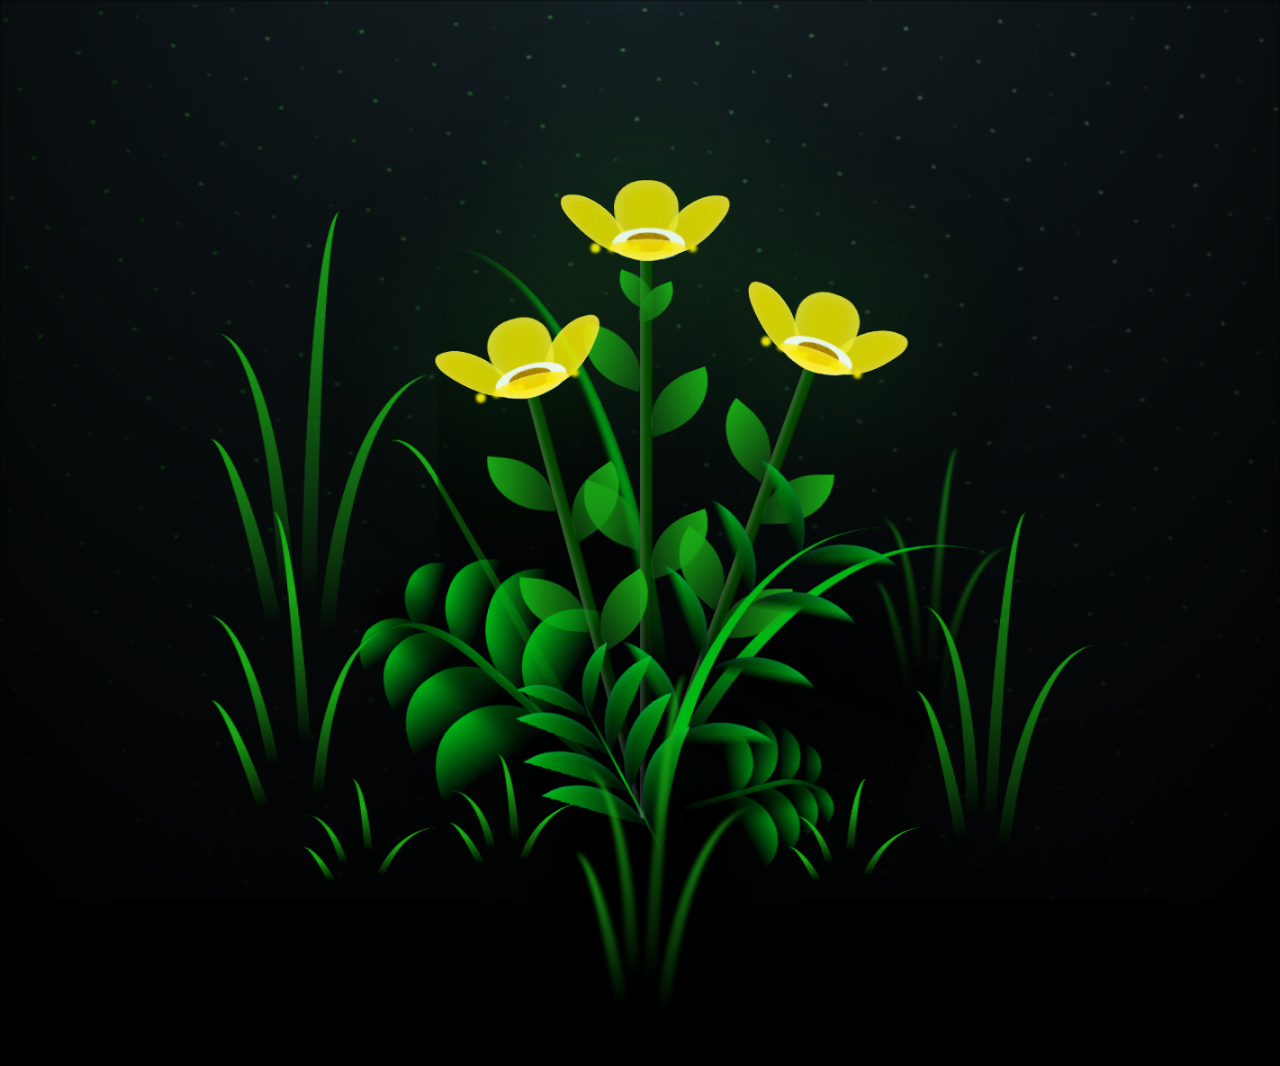
<file: Flores amarillas.html>
<!DOCTYPE html>
<html lang="en">
<head>
    <meta charset="UTF-8">
    <meta http-equiv="X-UA-Compatible" content="IE=edge">
    <meta name="viewport" content="width=device-width, initial-scale=1.0">
    <link rel="stylesheet" href="css/main.css">
    <link rel="icon" href="img/flowers.png" type="image/x-icon">
    <title>Flores amarillas</title>
</head>

<body class="container">
    <div class="night"></div>
    <div class="flowers">
      <div class="flower flower--1">
        <div class="flower__leafs flower__leafs--1">
          <div class="flower__leaf flower__leaf--1"></div>
          <div class="flower__leaf flower__leaf--2"></div>
          <div class="flower__leaf flower__leaf--3"></div>
          <div class="flower__leaf flower__leaf--4"></div>
          <div class="flower__white-circle"></div>
  
          <div class="flower__light flower__light--1"></div>
          <div class="flower__light flower__light--2"></div>
          <div class="flower__light flower__light--3"></div>
          <div class="flower__light flower__light--4"></div>
          <div class="flower__light flower__light--5"></div>
          <div class="flower__light flower__light--6"></div>
          <div class="flower__light flower__light--7"></div>
          <div class="flower__light flower__light--8"></div>
  
        </div>
        <div class="flower__line">
          <div class="flower__line__leaf flower__line__leaf--1"></div>
          <div class="flower__line__leaf flower__line__leaf--2"></div>
          <div class="flower__line__leaf flower__line__leaf--3"></div>
          <div class="flower__line__leaf flower__line__leaf--4"></div>
          <div class="flower__line__leaf flower__line__leaf--5"></div>
          <div class="flower__line__leaf flower__line__leaf--6"></div>
        </div>
      </div>
  
      <div class="flower flower--2">
        <div class="flower__leafs flower__leafs--2">
          <div class="flower__leaf flower__leaf--1"></div>
          <div class="flower__leaf flower__leaf--2"></div>
          <div class="flower__leaf flower__leaf--3"></div>
          <div class="flower__leaf flower__leaf--4"></div>
          <div class="flower__white-circle"></div>
  
          <div class="flower__light flower__light--1"></div>
          <div class="flower__light flower__light--2"></div>
          <div class="flower__light flower__light--3"></div>
          <div class="flower__light flower__light--4"></div>
          <div class="flower__light flower__light--5"></div>
          <div class="flower__light flower__light--6"></div>
          <div class="flower__light flower__light--7"></div>
          <div class="flower__light flower__light--8"></div>
  
        </div>
        <div class="flower__line">
          <div class="flower__line__leaf flower__line__leaf--1"></div>
          <div class="flower__line__leaf flower__line__leaf--2"></div>
          <div class="flower__line__leaf flower__line__leaf--3"></div>
          <div class="flower__line__leaf flower__line__leaf--4"></div>
        </div>
      </div>
  
      <div class="flower flower--3">
        <div class="flower__leafs flower__leafs--3">
          <div class="flower__leaf flower__leaf--1"></div>
          <div class="flower__leaf flower__leaf--2"></div>
          <div class="flower__leaf flower__leaf--3"></div>
          <div class="flower__leaf flower__leaf--4"></div>
          <div class="flower__white-circle"></div>
  
          <div class="flower__light flower__light--1"></div>
          <div class="flower__light flower__light--2"></div>
          <div class="flower__light flower__light--3"></div>
          <div class="flower__light flower__light--4"></div>
          <div class="flower__light flower__light--5"></div>
          <div class="flower__light flower__light--6"></div>
          <div class="flower__light flower__light--7"></div>
          <div class="flower__light flower__light--8"></div>
  
        </div>
        <div class="flower__line">
          <div class="flower__line__leaf flower__line__leaf--1"></div>
          <div class="flower__line__leaf flower__line__leaf--2"></div>
          <div class="flower__line__leaf flower__line__leaf--3"></div>
          <div class="flower__line__leaf flower__line__leaf--4"></div>
        </div>
      </div>
  
      <div class="grow-ans" style="--d:1.2s">
        <div class="flower__g-long">
          <div class="flower__g-long__top"></div>
          <div class="flower__g-long__bottom"></div>
        </div>
      </div>
  
      <div class="growing-grass">
        <div class="flower__grass flower__grass--1">
          <div class="flower__grass--top"></div>
          <div class="flower__grass--bottom"></div>
          <div class="flower__grass__leaf flower__grass__leaf--1"></div>
          <div class="flower__grass__leaf flower__grass__leaf--2"></div>
          <div class="flower__grass__leaf flower__grass__leaf--3"></div>
          <div class="flower__grass__leaf flower__grass__leaf--4"></div>
          <div class="flower__grass__leaf flower__grass__leaf--5"></div>
          <div class="flower__grass__leaf flower__grass__leaf--6"></div>
          <div class="flower__grass__leaf flower__grass__leaf--7"></div>
          <div class="flower__grass__leaf flower__grass__leaf--8"></div>
          <div class="flower__grass__overlay"></div>
        </div>
      </div>
  
      <div class="growing-grass">
        <div class="flower__grass flower__grass--2">
          <div class="flower__grass--top"></div>
          <div class="flower__grass--bottom"></div>
          <div class="flower__grass__leaf flower__grass__leaf--1"></div>
          <div class="flower__grass__leaf flower__grass__leaf--2"></div>
          <div class="flower__grass__leaf flower__grass__leaf--3"></div>
          <div class="flower__grass__leaf flower__grass__leaf--4"></div>
          <div class="flower__grass__leaf flower__grass__leaf--5"></div>
          <div class="flower__grass__leaf flower__grass__leaf--6"></div>
          <div class="flower__grass__leaf flower__grass__leaf--7"></div>
          <div class="flower__grass__leaf flower__grass__leaf--8"></div>
          <div class="flower__grass__overlay"></div>
        </div>
      </div>
  
      <div class="grow-ans" style="--d:2.4s">
        <div class="flower__g-right flower__g-right--1">
          <div class="leaf"></div>
        </div>
      </div>
  
      <div class="grow-ans" style="--d:2.8s">
        <div class="flower__g-right flower__g-right--2">
          <div class="leaf"></div>
        </div>
      </div>
  
      <div class="grow-ans" style="--d:2.8s">
        <div class="flower__g-front">
          <div class="flower__g-front__leaf-wrapper flower__g-front__leaf-wrapper--1">
            <div class="flower__g-front__leaf"></div>
          </div>
          <div class="flower__g-front__leaf-wrapper flower__g-front__leaf-wrapper--2">
            <div class="flower__g-front__leaf"></div>
          </div>
          <div class="flower__g-front__leaf-wrapper flower__g-front__leaf-wrapper--3">
            <div class="flower__g-front__leaf"></div>
          </div>
          <div class="flower__g-front__leaf-wrapper flower__g-front__leaf-wrapper--4">
            <div class="flower__g-front__leaf"></div>
          </div>
          <div class="flower__g-front__leaf-wrapper flower__g-front__leaf-wrapper--5">
            <div class="flower__g-front__leaf"></div>
          </div>
          <div class="flower__g-front__leaf-wrapper flower__g-front__leaf-wrapper--6">
            <div class="flower__g-front__leaf"></div>
          </div>
          <div class="flower__g-front__leaf-wrapper flower__g-front__leaf-wrapper--7">
            <div class="flower__g-front__leaf"></div>
          </div>
          <div class="flower__g-front__leaf-wrapper flower__g-front__leaf-wrapper--8">
            <div class="flower__g-front__leaf"></div>
          </div>
          <div class="flower__g-front__line"></div>
        </div>
      </div>
  
      <div class="grow-ans" style="--d:3.2s">
        <div class="flower__g-fr">
          <div class="leaf"></div>
          <div class="flower__g-fr__leaf flower__g-fr__leaf--1"></div>
          <div class="flower__g-fr__leaf flower__g-fr__leaf--2"></div>
          <div class="flower__g-fr__leaf flower__g-fr__leaf--3"></div>
          <div class="flower__g-fr__leaf flower__g-fr__leaf--4"></div>
          <div class="flower__g-fr__leaf flower__g-fr__leaf--5"></div>
          <div class="flower__g-fr__leaf flower__g-fr__leaf--6"></div>
          <div class="flower__g-fr__leaf flower__g-fr__leaf--7"></div>
          <div class="flower__g-fr__leaf flower__g-fr__leaf--8"></div>
        </div>
      </div>
  
      <div class="long-g long-g--0">
        <div class="grow-ans" style="--d:3s">
          <div class="leaf leaf--0"></div>
        </div>
        <div class="grow-ans" style="--d:2.2s">
          <div class="leaf leaf--1"></div>
        </div>
        <div class="grow-ans" style="--d:3.4s">
          <div class="leaf leaf--2"></div>
        </div>
        <div class="grow-ans" style="--d:3.6s">
          <div class="leaf leaf--3"></div>
        </div>
      </div>
  
      <div class="long-g long-g--1">
        <div class="grow-ans" style="--d:3.6s">
          <div class="leaf leaf--0"></div>
        </div>
        <div class="grow-ans" style="--d:3.8s">
          <div class="leaf leaf--1"></div>
        </div>
        <div class="grow-ans" style="--d:4s">
          <div class="leaf leaf--2"></div>
        </div>
        <div class="grow-ans" style="--d:4.2s">
          <div class="leaf leaf--3"></div>
        </div>
      </div>
  
      <div class="long-g long-g--2">
        <div class="grow-ans" style="--d:4s">
          <div class="leaf leaf--0"></div>
        </div>
        <div class="grow-ans" style="--d:4.2s">
          <div class="leaf leaf--1"></div>
        </div>
        <div class="grow-ans" style="--d:4.4s">
          <div class="leaf leaf--2"></div>
        </div>
        <div class="grow-ans" style="--d:4.6s">
          <div class="leaf leaf--3"></div>
        </div>
      </div>
  
      <div class="long-g long-g--3">
        <div class="grow-ans" style="--d:4s">
          <div class="leaf leaf--0"></div>
        </div>
        <div class="grow-ans" style="--d:4.2s">
          <div class="leaf leaf--1"></div>
        </div>
        <div class="grow-ans" style="--d:3s">
          <div class="leaf leaf--2"></div>
        </div>
        <div class="grow-ans" style="--d:3.6s">
          <div class="leaf leaf--3"></div>
        </div>
      </div>
  
      <div class="long-g long-g--4">
        <div class="grow-ans" style="--d:4s">
          <div class="leaf leaf--0"></div>
        </div>
        <div class="grow-ans" style="--d:4.2s">
          <div class="leaf leaf--1"></div>
        </div>
        <div class="grow-ans" style="--d:3s">
          <div class="leaf leaf--2"></div>
        </div>
        <div class="grow-ans" style="--d:3.6s">
          <div class="leaf leaf--3"></div>
        </div>
      </div>
  
      <div class="long-g long-g--5">
        <div class="grow-ans" style="--d:4s">
          <div class="leaf leaf--0"></div>
        </div>
        <div class="grow-ans" style="--d:4.2s">
          <div class="leaf leaf--1"></div>
        </div>
        <div class="grow-ans" style="--d:3s">
          <div class="leaf leaf--2"></div>
        </div>
        <div class="grow-ans" style="--d:3.6s">
          <div class="leaf leaf--3"></div>
        </div>
      </div>
  
      <div class="long-g long-g--6">
        <div class="grow-ans" style="--d:4.2s">
          <div class="leaf leaf--0"></div>
        </div>
        <div class="grow-ans" style="--d:4.4s">
          <div class="leaf leaf--1"></div>
        </div>
        <div class="grow-ans" style="--d:4.6s">
          <div class="leaf leaf--2"></div>
        </div>
        <div class="grow-ans" style="--d:4.8s">
          <div class="leaf leaf--3"></div>
        </div>
      </div>
  
      <div class="long-g long-g--7">
        <div class="grow-ans" style="--d:3s">
          <div class="leaf leaf--0"></div>
        </div>
        <div class="grow-ans" style="--d:3.2s">
          <div class="leaf leaf--1"></div>
        </div>
        <div class="grow-ans" style="--d:3.5s">
          <div class="leaf leaf--2"></div>
        </div>
        <div class="grow-ans" style="--d:3.6s">
          <div class="leaf leaf--3"></div>
        </div>
      </div>
    </div>
    <script src="main.js"></script>
  </body>
</html>
</file>
<file: css/main.css>
*,
*::after,
*::before {
  padding: 0;
  margin: 0;
  box-sizing: border-box;
}

:root {
  --dark-color: #000;
}

body {
  display: flex;
  align-items: flex-end;
  justify-content: center;
  min-height: 100vh;
  background-color: var(--dark-color);
  overflow: hidden;
  perspective: 1000px;
}

.night {
  position: fixed;
  left: 50%;
  top: 0;
  transform: translateX(-50%);
  width: 100%;
  height: 100%;
  filter: blur(0.1vmin);
  background-image: radial-gradient(ellipse at top, transparent 0%, var(--dark-color)), 
  radial-gradient(ellipse at bottom, var(--dark-color), rgba(145, 233, 255, 0.2)), 
  repeating-linear-gradient(220deg, rgb(0, 0, 0) 0px, rgb(0, 0, 0) 19px, transparent 19px, 
  transparent 22px), repeating-linear-gradient(189deg, rgb(0, 0, 0) 0px, rgb(0, 0, 0) 19px, 
  transparent 19px, transparent 22px), repeating-linear-gradient(148deg, rgb(0, 0, 0) 0px, 
  rgb(0, 0, 0) 19px, transparent 19px, transparent 22px), linear-gradient(90deg, rgb(21, 255, 0), 
  rgb(240, 240, 240));
}

.flowers {
  position: relative;
  transform: scale(0.9);
}

.flower {
  position: absolute;
  bottom: 10vmin;
  transform-origin: bottom center;
  z-index: 10;
  --fl-speed: 0.8s;
}
.flower--1 {
  -webkit-animation: moving-flower-1 4s linear infinite;
          animation: moving-flower-1 4s linear infinite;
}
.flower--1 .flower__line {
  height: 70vmin;
  -webkit-animation-delay: 0.3s;
          animation-delay: 0.3s;
}
.flower--1 .flower__line__leaf--1 {
  -webkit-animation: blooming-leaf-right var(--fl-speed) 1.6s backwards;
          animation: blooming-leaf-right var(--fl-speed) 1.6s backwards;
}
.flower--1 .flower__line__leaf--2 {
  -webkit-animation: blooming-leaf-right var(--fl-speed) 1.4s backwards;
          animation: blooming-leaf-right var(--fl-speed) 1.4s backwards;
}
.flower--1 .flower__line__leaf--3 {
  -webkit-animation: blooming-leaf-left var(--fl-speed) 1.2s backwards;
          animation: blooming-leaf-left var(--fl-speed) 1.2s backwards;
}
.flower--1 .flower__line__leaf--4 {
  -webkit-animation: blooming-leaf-left var(--fl-speed) 1s backwards;
          animation: blooming-leaf-left var(--fl-speed) 1s backwards;
}
.flower--1 .flower__line__leaf--5 {
  -webkit-animation: blooming-leaf-right var(--fl-speed) 1.8s backwards;
          animation: blooming-leaf-right var(--fl-speed) 1.8s backwards;
}
.flower--1 .flower__line__leaf--6 {
  -webkit-animation: blooming-leaf-left var(--fl-speed) 2s backwards;
          animation: blooming-leaf-left var(--fl-speed) 2s backwards;
}
.flower--2 {
  left: 50%;
  transform: rotate(20deg);
  -webkit-animation: moving-flower-2 4s linear infinite;
          animation: moving-flower-2 4s linear infinite;
}
.flower--2 .flower__line {
  height: 60vmin;
  -webkit-animation-delay: 0.6s;
          animation-delay: 0.6s;
}
.flower--2 .flower__line__leaf--1 {
  -webkit-animation: blooming-leaf-right var(--fl-speed) 1.9s backwards;
          animation: blooming-leaf-right var(--fl-speed) 1.9s backwards;
}
.flower--2 .flower__line__leaf--2 {
  -webkit-animation: blooming-leaf-right var(--fl-speed) 1.7s backwards;
          animation: blooming-leaf-right var(--fl-speed) 1.7s backwards;
}
.flower--2 .flower__line__leaf--3 {
  -webkit-animation: blooming-leaf-left var(--fl-speed) 1.5s backwards;
          animation: blooming-leaf-left var(--fl-speed) 1.5s backwards;
}
.flower--2 .flower__line__leaf--4 {
  -webkit-animation: blooming-leaf-left var(--fl-speed) 1.3s backwards;
          animation: blooming-leaf-left var(--fl-speed) 1.3s backwards;
}
.flower--3 {
  left: 50%;
  transform: rotate(-15deg);
  -webkit-animation: moving-flower-3 4s linear infinite;
          animation: moving-flower-3 4s linear infinite;
}
.flower--3 .flower__line {
  -webkit-animation-delay: 0.9s;
          animation-delay: 0.9s;
}
.flower--3 .flower__line__leaf--1 {
  -webkit-animation: blooming-leaf-right var(--fl-speed) 2.5s backwards;
          animation: blooming-leaf-right var(--fl-speed) 2.5s backwards;
}
.flower--3 .flower__line__leaf--2 {
  -webkit-animation: blooming-leaf-right var(--fl-speed) 2.3s backwards;
          animation: blooming-leaf-right var(--fl-speed) 2.3s backwards;
}
.flower--3 .flower__line__leaf--3 {
  -webkit-animation: blooming-leaf-left var(--fl-speed) 2.1s backwards;
          animation: blooming-leaf-left var(--fl-speed) 2.1s backwards;
}
.flower--3 .flower__line__leaf--4 {
  -webkit-animation: blooming-leaf-left var(--fl-speed) 1.9s backwards;
          animation: blooming-leaf-left var(--fl-speed) 1.9s backwards;
}
.flower__leafs {
  position: relative;
  -webkit-animation: blooming-flower 2s backwards;
          animation: blooming-flower 2s backwards;
}
.flower__leafs--1 {
  -webkit-animation-delay: 1.1s;
          animation-delay: 1.1s;
}
.flower__leafs--2 {
  -webkit-animation-delay: 1.4s;
          animation-delay: 1.4s;
}
.flower__leafs--3 {
  -webkit-animation-delay: 1.7s;
          animation-delay: 1.7s;
}
.flower__leafs::after {
  content: "";
  position: absolute;
  left: 0;
  top: 0;
  transform: translate(-50%, -100%);
  width: 8vmin;
  height: 8vmin;
  background-color: #1aaa15;
  filter: blur(10vmin);
}
.flower__leaf {
  position: absolute;
  bottom: 0;
  left: 50%;
  width: 8vmin;
  height: 11vmin;
  border-radius: 51% 49% 47% 53%/44% 45% 55% 69%;
  background-color: #1aaa15;
  background-image: linear-gradient(to top, #fce700, #fce700);
  transform-origin: bottom center;
  opacity: 0.9;
  box-shadow: inset 0 0 2vmin rgba(255, 255, 255, 0.5);
}
.flower__leaf--1 {
  transform: translate(-10%, 1%) rotateY(40deg) rotateX(-50deg);
}
.flower__leaf--2 {
  transform: translate(-50%, -4%) rotateX(40deg);
}
.flower__leaf--3 {
  transform: translate(-90%, 0%) rotateY(45deg) rotateX(50deg);
}
.flower__leaf--4 {
  width: 8vmin;
  height: 8vmin;
  transform-origin: bottom left;
  border-radius: 4vmin 10vmin 4vmin 4vmin;
  transform: translate(0%, 18%) rotateX(70deg) rotate(-43deg);
  background-image: linear-gradient(to top, #fce700, #fce700);
  z-index: 1;
  opacity: 0.8;
}
.flower__white-circle {
  position: absolute;
  left: -3.5vmin;
  top: -3vmin;
  width: 9vmin;
  height: 4vmin;
  border-radius: 50%;
  background-color: #ffffff;
}
.flower__white-circle::after {
  content: "";
  position: absolute;
  left: 50%;
  top: 45%;
  transform: translate(-50%, -50%);
  width: 60%;
  height: 60%;
  border-radius: inherit;
  background-image: repeating-linear-gradient(135deg, rgba(0, 0, 0, 0.03) 0px, 
  rgba(0, 0, 0, 0.03) 1px, transparent 1px, transparent 12px), repeating-linear-gradient(45deg, 
  rgba(0, 0, 0, 0.03) 0px, rgba(0, 0, 0, 0.03) 1px, transparent 1px, transparent 12px), 
  repeating-linear-gradient(67.5deg, rgba(0, 0, 0, 0.03) 0px, rgba(0, 0, 0, 0.03) 1px, 
  transparent 1px, transparent 12px), repeating-linear-gradient(135deg, rgba(0, 0, 0, 0.03) 0px, 
  rgba(0, 0, 0, 0.03) 1px, transparent 1px, transparent 12px), repeating-linear-gradient(45deg, 
  rgba(0, 0, 0, 0.03) 0px, rgba(0, 0, 0, 0.03) 1px, transparent 1px, transparent 12px), 
  repeating-linear-gradient(112.5deg, rgba(0, 0, 0, 0.03) 0px, rgba(0, 0, 0, 0.03) 1px, 
  transparent 1px, transparent 12px), repeating-linear-gradient(112.5deg, rgba(0, 0, 0, 0.03) 0px, 
  rgba(0, 0, 0, 0.03) 1px, transparent 1px, transparent 12px), repeating-linear-gradient(45deg, 
  rgba(0, 0, 0, 0.03) 0px, rgba(0, 0, 0, 0.03) 1px, transparent 1px, transparent 12px), 
  repeating-linear-gradient(22.5deg, rgba(0, 0, 0, 0.03) 0px, rgba(0, 0, 0, 0.03) 1px, 
  transparent 1px, transparent 12px), repeating-linear-gradient(45deg, rgba(0, 0, 0, 0.03) 0px, 
  rgba(0, 0, 0, 0.03) 1px, transparent 1px, transparent 12px), repeating-linear-gradient(22.5deg, 
  rgba(0, 0, 0, 0.03) 0px, rgba(0, 0, 0, 0.03) 1px, transparent 1px, transparent 12px), 
  repeating-linear-gradient(135deg, rgba(0, 0, 0, 0.03) 0px, rgba(0, 0, 0, 0.03) 1px, 
  transparent 1px, transparent 12px), repeating-linear-gradient(157.5deg, rgba(0, 0, 0, 0.03) 0px, 
  rgba(0, 0, 0, 0.03) 1px, transparent 1px, transparent 12px), repeating-linear-gradient(67.5deg, 
  rgba(0, 0, 0, 0.03) 0px, rgba(0, 0, 0, 0.03) 1px, transparent 1px, transparent 12px), 
  repeating-linear-gradient(67.5deg, rgba(0, 0, 0, 0.03) 0px, rgba(0, 0, 0, 0.03) 1px, 
  transparent 1px, transparent 12px), linear-gradient(90deg, rgb(190, 133, 0), rgb(190, 133, 0));
}
.flower__line {
  height: 55vmin;
  width: 1.5vmin;
  background-image: linear-gradient(to left, rgba(0, 0, 0, 0.2), transparent, 
  rgba(255, 255, 255, 0.2)), linear-gradient(to top, transparent 10%, #064600, #064600);
  box-shadow: inset 0 0 2px rgba(0, 0, 0, 0.5);
  -webkit-animation: grow-flower-tree 4s backwards;
          animation: grow-flower-tree 4s backwards;
}
.flower__line__leaf {
  --w: 7vmin;
  --h: calc(var(--w) + 2vmin);
  position: absolute;
  top: 20%;
  left: 90%;
  width: var(--w);
  height: var(--h);
  border-top-right-radius: var(--h);
  border-bottom-left-radius: var(--h);
  background-image: linear-gradient(to top, rgba(20, 122, 20, 0.4), #1aaa15);
}
.flower__line__leaf--1 {
  transform: rotate(70deg) rotateY(30deg);
}
.flower__line__leaf--2 {
  top: 45%;
  transform: rotate(70deg) rotateY(30deg);
}
.flower__line__leaf--3, .flower__line__leaf--4, .flower__line__leaf--6 {
  border-top-right-radius: 0;
  border-bottom-left-radius: 0;
  border-top-left-radius: var(--h);
  border-bottom-right-radius: var(--h);
  left: -460%;
  top: 12%;
  transform: rotate(-70deg) rotateY(30deg);
}
.flower__line__leaf--4 {
  top: 40%;
}
.flower__line__leaf--5 {
  top: 0;
  transform-origin: left;
  transform: rotate(70deg) rotateY(30deg) scale(0.6);
}
.flower__line__leaf--6 {
  top: -2%;
  left: -450%;
  transform-origin: right;
  transform: rotate(-70deg) rotateY(30deg) scale(0.6);
}
.flower__light {
  position: absolute;
  bottom: 0vmin;
  width: 1vmin;
  height: 1vmin;
  background-color: rgb(255, 251, 0);
  border-radius: 50%;
  filter: blur(0.2vmin);
  -webkit-animation: light-ans 4s linear infinite backwards;
          animation: light-ans 4s linear infinite backwards;
}
.flower__light:nth-child(odd) {
  background-color: #fce700;
}
.flower__light--1 {
  left: -2vmin;
  -webkit-animation-delay: 1s;
          animation-delay: 1s;
}
.flower__light--2 {
  left: 3vmin;
  -webkit-animation-delay: 0.5s;
          animation-delay: 0.5s;
}
.flower__light--3 {
  left: -6vmin;
  -webkit-animation-delay: 0.3s;
          animation-delay: 0.3s;
}
.flower__light--4 {
  left: 6vmin;
  -webkit-animation-delay: 0.9s;
          animation-delay: 0.9s;
}
.flower__light--5 {
  left: -1vmin;
  -webkit-animation-delay: 1.5s;
          animation-delay: 1.5s;
}
.flower__light--6 {
  left: -4vmin;
  -webkit-animation-delay: 3s;
          animation-delay: 3s;
}
.flower__light--7 {
  left: 3vmin;
  -webkit-animation-delay: 2s;
          animation-delay: 2s;
}
.flower__light--8 {
  left: -6vmin;
  -webkit-animation-delay: 3.5s;
          animation-delay: 3.5s;
}
.flower__grass {
  --c: #00b815;
  --line-w: 1.5vmin;
  position: absolute;
  bottom: 12vmin;
  left: -7vmin;
  display: flex;
  flex-direction: column;
  align-items: flex-end;
  z-index: 20;
  transform-origin: bottom center;
  transform: rotate(-48deg) rotateY(40deg);
}
.flower__grass--1 {
  -webkit-animation: moving-grass 2s linear infinite;
          animation: moving-grass 2s linear infinite;
}
.flower__grass--2 {
  left: 2vmin;
  bottom: 10vmin;
  transform: scale(0.5) rotate(75deg) rotateX(10deg) rotateY(-200deg);
  opacity: 0.8;
  z-index: 0;
  -webkit-animation: moving-grass--2 1.5s linear infinite;
          animation: moving-grass--2 1.5s linear infinite;
}
.flower__grass--top {
  width: 7vmin;
  height: 10vmin;
  border-top-right-radius: 100%;
  border-right: var(--line-w) solid var(--c);
  transform-origin: bottom center;
  transform: rotate(-2deg);
}
.flower__grass--bottom {
  margin-top: -2px;
  width: var(--line-w);
  height: 25vmin;
  background-image: linear-gradient(to top, transparent, var(--c));
}
.flower__grass__leaf {
  --size: 10vmin;
  position: absolute;
  width: calc(var(--size) * 2.1);
  height: var(--size);
  border-top-left-radius: var(--size);
  border-top-right-radius: var(--size);
  background-image: linear-gradient(to top, transparent, transparent 30%, var(--c));
  z-index: 100;
}
.flower__grass__leaf--1 {
  top: -6%;
  left: 30%;
  --size: 6vmin;
  transform: rotate(-20deg);
  -webkit-animation: growing-grass-ans--1 2s 2.6s backwards;
          animation: growing-grass-ans--1 2s 2.6s backwards;
}
@-webkit-keyframes growing-grass-ans--1 {
  0% {
    transform-origin: bottom left;
    transform: rotate(-20deg) scale(0);
  }
}
@keyframes growing-grass-ans--1 {
  0% {
    transform-origin: bottom left;
    transform: rotate(-20deg) scale(0);
  }
}
.flower__grass__leaf--2 {
  top: -5%;
  left: -110%;
  --size: 6vmin;
  transform: rotate(10deg);
  -webkit-animation: growing-grass-ans--2 2s 2.4s linear backwards;
          animation: growing-grass-ans--2 2s 2.4s linear backwards;
}
@-webkit-keyframes growing-grass-ans--2 {
  0% {
    transform-origin: bottom right;
    transform: rotate(10deg) scale(0);
  }
}
@keyframes growing-grass-ans--2 {
  0% {
    transform-origin: bottom right;
    transform: rotate(10deg) scale(0);
  }
}
.flower__grass__leaf--3 {
  top: 5%;
  left: 60%;
  --size: 8vmin;
  transform: rotate(-18deg) rotateX(-20deg);
  -webkit-animation: growing-grass-ans--3 2s 2.2s linear backwards;
          animation: growing-grass-ans--3 2s 2.2s linear backwards;
}
@-webkit-keyframes growing-grass-ans--3 {
  0% {
    transform-origin: bottom left;
    transform: rotate(-18deg) rotateX(-20deg) scale(0);
  }
}
@keyframes growing-grass-ans--3 {
  0% {
    transform-origin: bottom left;
    transform: rotate(-18deg) rotateX(-20deg) scale(0);
  }
}
.flower__grass__leaf--4 {
  top: 6%;
  left: -135%;
  --size: 8vmin;
  transform: rotate(2deg);
  -webkit-animation: growing-grass-ans--4 2s 2s linear backwards;
          animation: growing-grass-ans--4 2s 2s linear backwards;
}
@-webkit-keyframes growing-grass-ans--4 {
  0% {
    transform-origin: bottom right;
    transform: rotate(2deg) scale(0);
  }
}
@keyframes growing-grass-ans--4 {
  0% {
    transform-origin: bottom right;
    transform: rotate(2deg) scale(0);
  }
}
.flower__grass__leaf--5 {
  top: 20%;
  left: 60%;
  --size: 10vmin;
  transform: rotate(-24deg) rotateX(-20deg);
  -webkit-animation: growing-grass-ans--5 2s 1.8s linear backwards;
          animation: growing-grass-ans--5 2s 1.8s linear backwards;
}
@-webkit-keyframes growing-grass-ans--5 {
  0% {
    transform-origin: bottom left;
    transform: rotate(-24deg) rotateX(-20deg) scale(0);
  }
}
@keyframes growing-grass-ans--5 {
  0% {
    transform-origin: bottom left;
    transform: rotate(-24deg) rotateX(-20deg) scale(0);
  }
}
.flower__grass__leaf--6 {
  top: 22%;
  left: -180%;
  --size: 10vmin;
  transform: rotate(10deg);
  -webkit-animation: growing-grass-ans--6 2s 1.6s linear backwards;
          animation: growing-grass-ans--6 2s 1.6s linear backwards;
}
@-webkit-keyframes growing-grass-ans--6 {
  0% {
    transform-origin: bottom right;
    transform: rotate(10deg) scale(0);
  }
}
@keyframes growing-grass-ans--6 {
  0% {
    transform-origin: bottom right;
    transform: rotate(10deg) scale(0);
  }
}
.flower__grass__leaf--7 {
  top: 39%;
  left: 70%;
  --size: 10vmin;
  transform: rotate(-10deg);
  -webkit-animation: growing-grass-ans--7 2s 1.4s linear backwards;
          animation: growing-grass-ans--7 2s 1.4s linear backwards;
}
@-webkit-keyframes growing-grass-ans--7 {
  0% {
    transform-origin: bottom left;
    transform: rotate(-10deg) scale(0);
  }
}
@keyframes growing-grass-ans--7 {
  0% {
    transform-origin: bottom left;
    transform: rotate(-10deg) scale(0);
  }
}
.flower__grass__leaf--8 {
  top: 40%;
  left: -215%;
  --size: 11vmin;
  transform: rotate(10deg);
  -webkit-animation: growing-grass-ans--8 2s 1.2s linear backwards;
          animation: growing-grass-ans--8 2s 1.2s linear backwards;
}
@-webkit-keyframes growing-grass-ans--8 {
  0% {
    transform-origin: bottom right;
    transform: rotate(10deg) scale(0);
  }
}
@keyframes growing-grass-ans--8 {
  0% {
    transform-origin: bottom right;
    transform: rotate(10deg) scale(0);
  }
}
.flower__grass__overlay {
  position: absolute;
  top: -10%;
  right: 0%;
  width: 100%;
  height: 100%;
  background-color: rgba(0, 0, 0, 0.6);
  filter: blur(1.5vmin);
  z-index: 100;
}
.flower__g-long {
  --w: 2vmin;
  --h: 6vmin;
  --c: #1aaa15;
  position: absolute;
  bottom: 10vmin;
  left: -3vmin;
  transform-origin: bottom center;
  transform: rotate(-30deg) rotateY(-20deg);
  display: flex;
  flex-direction: column;
  align-items: flex-end;
  -webkit-animation: flower-g-long-ans 3s linear infinite;
          animation: flower-g-long-ans 3s linear infinite;
}
@-webkit-keyframes flower-g-long-ans {
  0%, 100% {
    transform: rotate(-30deg) rotateY(-20deg);
  }
  50% {
    transform: rotate(-32deg) rotateY(-20deg);
  }
}
@keyframes flower-g-long-ans {
  0%, 100% {
    transform: rotate(-30deg) rotateY(-20deg);
  }
  50% {
    transform: rotate(-32deg) rotateY(-20deg);
  }
}
.flower__g-long__top {
  top: calc(var(--h) * -1);
  width: calc(var(--w) + 1vmin);
  height: var(--h);
  border-top-right-radius: 100%;
  border-right: 0.7vmin solid var(--c);
  transform: translate(-0.7vmin, 1vmin);
}
.flower__g-long__bottom {
  width: var(--w);
  height: 50vmin;
  transform-origin: bottom center;
  background-image: linear-gradient(to top, transparent 30%, var(--c));
  box-shadow: inset 0 0 2px rgba(0, 0, 0, 0.5);
  -webkit-clip-path: polygon(35% 0, 65% 1%, 100% 100%, 0% 100%);
          clip-path: polygon(35% 0, 65% 1%, 100% 100%, 0% 100%);
}
.flower__g-right {
  position: absolute;
  bottom: 6vmin;
  left: -2vmin;
  transform-origin: bottom left;
  transform: rotate(20deg);
}
.flower__g-right .leaf {
  width: 30vmin;
  height: 50vmin;
  border-top-left-radius: 100%;
  border-left: 2vmin solid #00b815;
  background-image: linear-gradient(to bottom, transparent, var(--dark-color) 60%);
  -webkit-mask-image: linear-gradient(to top, transparent 30%, #00b815 60%);
}
.flower__g-right--1 {
  -webkit-animation: flower-g-right-ans 2.5s linear infinite;
          animation: flower-g-right-ans 2.5s linear infinite;
}
.flower__g-right--2 {
  left: 5vmin;
  transform: rotateY(-180deg);
  -webkit-animation: flower-g-right-ans--2 3s linear infinite;
          animation: flower-g-right-ans--2 3s linear infinite;
}
.flower__g-right--2 .leaf {
  height: 75vmin;
  filter: blur(0.3vmin);
  opacity: 0.8;
}
@-webkit-keyframes flower-g-right-ans {
  0%, 100% {
    transform: rotate(20deg);
  }
  50% {
    transform: rotate(24deg) rotateX(-20deg);
  }
}
@keyframes flower-g-right-ans {
  0%, 100% {
    transform: rotate(20deg);
  }
  50% {
    transform: rotate(24deg) rotateX(-20deg);
  }
}
@-webkit-keyframes flower-g-right-ans--2 {
  0%, 100% {
    transform: rotateY(-180deg) rotate(0deg) rotateX(-20deg);
  }
  50% {
    transform: rotateY(-180deg) rotate(6deg) rotateX(-20deg);
  }
}
@keyframes flower-g-right-ans--2 {
  0%, 100% {
    transform: rotateY(-180deg) rotate(0deg) rotateX(-20deg);
  }
  50% {
    transform: rotateY(-180deg) rotate(6deg) rotateX(-20deg);
  }
}
.flower__g-front {
  position: absolute;
  bottom: 6vmin;
  left: 2.5vmin;
  z-index: 100;
  transform-origin: bottom center;
  transform: rotate(-28deg) rotateY(30deg) scale(1.04);
  -webkit-animation: flower__g-front-ans 2s linear infinite;
          animation: flower__g-front-ans 2s linear infinite;
}
@-webkit-keyframes flower__g-front-ans {
  0%, 100% {
    transform: rotate(-28deg) rotateY(30deg) scale(1.04);
  }
  50% {
    transform: rotate(-35deg) rotateY(40deg) scale(1.04);
  }
}
@keyframes flower__g-front-ans {
  0%, 100% {
    transform: rotate(-28deg) rotateY(30deg) scale(1.04);
  }
  50% {
    transform: rotate(-35deg) rotateY(40deg) scale(1.04);
  }
}
.flower__g-front__line {
  width: 0.3vmin;
  height: 20vmin;
  background-image: linear-gradient(to top, transparent, #00b815, transparent 100%);
  position: relative;
}
.flower__g-front__leaf-wrapper {
  position: absolute;
  top: 0;
  left: 0;
  transform-origin: bottom left;
  transform: rotate(10deg);
}
.flower__g-front__leaf-wrapper:nth-child(even) {
  left: 0vmin;
  transform: rotateY(-180deg) rotate(5deg);
  -webkit-animation: flower__g-front__leaf-left-ans 1s ease-in backwards;
          animation: flower__g-front__leaf-left-ans 1s ease-in backwards;
}
.flower__g-front__leaf-wrapper:nth-child(odd) {
  -webkit-animation: flower__g-front__leaf-ans 1s ease-in backwards;
          animation: flower__g-front__leaf-ans 1s ease-in backwards;
}
.flower__g-front__leaf-wrapper--1 {
  top: -8vmin;
  transform: scale(0.7);
  -webkit-animation: flower__g-front__leaf-ans 1s 5.5s ease-in backwards !important;
          animation: flower__g-front__leaf-ans 1s 5.5s ease-in backwards !important;
}
.flower__g-front__leaf-wrapper--2 {
  top: -8vmin;
  transform: rotateY(-180deg) scale(0.7) !important;
  -webkit-animation: flower__g-front__leaf-left-ans-2 1s 4.6s ease-in backwards !important;
          animation: flower__g-front__leaf-left-ans-2 1s 4.6s ease-in backwards !important;
}
.flower__g-front__leaf-wrapper--3 {
  top: -3vmin;
  -webkit-animation: flower__g-front__leaf-ans 1s 4.6s ease-in backwards;
          animation: flower__g-front__leaf-ans 1s 4.6s ease-in backwards;
}
.flower__g-front__leaf-wrapper--4 {
  top: -3vmin;
  transform: rotateY(-180deg) scale(0.9) !important;
  -webkit-animation: flower__g-front__leaf-left-ans-2 1s 4.6s ease-in backwards !important;
          animation: flower__g-front__leaf-left-ans-2 1s 4.6s ease-in backwards !important;
}
@-webkit-keyframes flower__g-front__leaf-left-ans-2 {
  0% {
    transform: rotateY(-180deg) scale(0);
  }
}
@keyframes flower__g-front__leaf-left-ans-2 {
  0% {
    transform: rotateY(-180deg) scale(0);
  }
}
.flower__g-front__leaf-wrapper--5, .flower__g-front__leaf-wrapper--6 {
  top: 2vmin;
}
.flower__g-front__leaf-wrapper--7, .flower__g-front__leaf-wrapper--8 {
  top: 6.5vmin;
}
.flower__g-front__leaf-wrapper--2 {
  -webkit-animation-delay: 5.2s !important;
          animation-delay: 5.2s !important;
}
.flower__g-front__leaf-wrapper--3 {
  -webkit-animation-delay: 4.9s !important;
          animation-delay: 4.9s !important;
}
.flower__g-front__leaf-wrapper--5 {
  -webkit-animation-delay: 4.3s !important;
          animation-delay: 4.3s !important;
}
.flower__g-front__leaf-wrapper--6 {
  -webkit-animation-delay: 4.1s !important;
          animation-delay: 4.1s !important;
}
.flower__g-front__leaf-wrapper--7 {
  -webkit-animation-delay: 3.8s !important;
          animation-delay: 3.8s !important;
}
.flower__g-front__leaf-wrapper--8 {
  -webkit-animation-delay: 3.5s !important;
          animation-delay: 3.5s !important;
}
@-webkit-keyframes flower__g-front__leaf-ans {
  0% {
    transform: rotate(10deg) scale(0);
  }
}
@keyframes flower__g-front__leaf-ans {
  0% {
    transform: rotate(10deg) scale(0);
  }
}
@-webkit-keyframes flower__g-front__leaf-left-ans {
  0% {
    transform: rotateY(-180deg) rotate(5deg) scale(0);
  }
}
@keyframes flower__g-front__leaf-left-ans {
  0% {
    transform: rotateY(-180deg) rotate(5deg) scale(0);
  }
}
.flower__g-front__leaf {
  width: 10vmin;
  height: 10vmin;
  border-radius: 100% 0% 0% 100%/100% 100% 0% 0%;
  box-shadow: inset 0 2px 1vmin hsla(184deg, 97%, 58%, 0.2);
  background-image: linear-gradient(to bottom left, transparent, var(--dark-color)), 
  linear-gradient(to bottom right, #00b815 50%, transparent 50%, transparent);
  -webkit-mask-image: linear-gradient(to bottom right, #00b815 50%, transparent 50%, transparent);
  mask-image: linear-gradient(to bottom right, #00b815 50%, transparent 50%, transparent);
}
.flower__g-fr {
  position: absolute;
  bottom: -4vmin;
  left: vmin;
  transform-origin: bottom left;
  z-index: 10;
  -webkit-animation: flower__g-fr-ans 2s linear infinite;
          animation: flower__g-fr-ans 2s linear infinite;
}
@-webkit-keyframes flower__g-fr-ans {
  0%, 100% {
    transform: rotate(2deg);
  }
  50% {
    transform: rotate(4deg);
  }
}
@keyframes flower__g-fr-ans {
  0%, 100% {
    transform: rotate(2deg);
  }
  50% {
    transform: rotate(4deg);
  }
}
.flower__g-fr .leaf {
  width: 30vmin;
  height: 50vmin;
  border-top-left-radius: 100%;
  border-left: 2vmin solid #00b815;
  -webkit-mask-image: linear-gradient(to top, transparent 25%, #00b815 50%);
  position: relative;
  z-index: 1;
}
.flower__g-fr__leaf {
  position: absolute;
  top: 0;
  left: 0;
  width: 10vmin;
  height: 10vmin;
  border-radius: 100% 0% 0% 100%/100% 100% 0% 0%;
  box-shadow: inset 0 2px 1vmin hsla(184deg, 97%, 58%, 0.2);
  background-image: linear-gradient(to bottom left, transparent, var(--dark-color) 98%), 
  linear-gradient(to bottom right, #00b815 45%, transparent 50%, transparent);
  -webkit-mask-image: linear-gradient(135deg, #00b815 40%, transparent 50%, transparent);
}
.flower__g-fr__leaf--1 {
  left: 20vmin;
  transform: rotate(45deg);
  -webkit-animation: flower__g-fr-leaft-ans-1 0.5s 5.2s linear backwards;
          animation: flower__g-fr-leaft-ans-1 0.5s 5.2s linear backwards;
}
@-webkit-keyframes flower__g-fr-leaft-ans-1 {
  0% {
    transform-origin: left;
    transform: rotate(45deg) scale(0);
  }
}
@keyframes flower__g-fr-leaft-ans-1 {
  0% {
    transform-origin: left;
    transform: rotate(45deg) scale(0);
  }
}
.flower__g-fr__leaf--2 {
  left: 12vmin;
  top: -7vmin;
  transform: rotate(25deg) rotateY(-180deg);
  -webkit-animation: flower__g-fr-leaft-ans-6 0.5s 5s linear backwards;
          animation: flower__g-fr-leaft-ans-6 0.5s 5s linear backwards;
}
.flower__g-fr__leaf--3 {
  left: 15vmin;
  top: 6vmin;
  transform: rotate(55deg);
  -webkit-animation: flower__g-fr-leaft-ans-5 0.5s 4.8s linear backwards;
          animation: flower__g-fr-leaft-ans-5 0.5s 4.8s linear backwards;
}
.flower__g-fr__leaf--4 {
  left: 6vmin;
  top: -2vmin;
  transform: rotate(25deg) rotateY(-180deg);
  -webkit-animation: flower__g-fr-leaft-ans-6 0.5s 4.6s linear backwards;
          animation: flower__g-fr-leaft-ans-6 0.5s 4.6s linear backwards;
}
.flower__g-fr__leaf--5 {
  left: 10vmin;
  top: 14vmin;
  transform: rotate(55deg);
  -webkit-animation: flower__g-fr-leaft-ans-5 0.5s 4.4s linear backwards;
          animation: flower__g-fr-leaft-ans-5 0.5s 4.4s linear backwards;
}
@-webkit-keyframes flower__g-fr-leaft-ans-5 {
  0% {
    transform-origin: left;
    transform: rotate(55deg) scale(0);
  }
}
@keyframes flower__g-fr-leaft-ans-5 {
  0% {
    transform-origin: left;
    transform: rotate(55deg) scale(0);
  }
}
.flower__g-fr__leaf--6 {
  left: 0vmin;
  top: 6vmin;
  transform: rotate(25deg) rotateY(-180deg);
  -webkit-animation: flower__g-fr-leaft-ans-6 0.5s 4.2s linear backwards;
          animation: flower__g-fr-leaft-ans-6 0.5s 4.2s linear backwards;
}
@-webkit-keyframes flower__g-fr-leaft-ans-6 {
  0% {
    transform-origin: right;
    transform: rotate(25deg) rotateY(-180deg) scale(0);
  }
}
@keyframes flower__g-fr-leaft-ans-6 {
  0% {
    transform-origin: right;
    transform: rotate(25deg) rotateY(-180deg) scale(0);
  }
}
.flower__g-fr__leaf--7 {
  left: 5vmin;
  top: 22vmin;
  transform: rotate(45deg);
  -webkit-animation: flower__g-fr-leaft-ans-7 0.5s 4s linear backwards;
          animation: flower__g-fr-leaft-ans-7 0.5s 4s linear backwards;
}
@-webkit-keyframes flower__g-fr-leaft-ans-7 {
  0% {
    transform-origin: left;
    transform: rotate(45deg) scale(0);
  }
}
@keyframes flower__g-fr-leaft-ans-7 {
  0% {
    transform-origin: left;
    transform: rotate(45deg) scale(0);
  }
}
.flower__g-fr__leaf--8 {
  left: -4vmin;
  top: 15vmin;
  transform: rotate(15deg) rotateY(-180deg);
  -webkit-animation: flower__g-fr-leaft-ans-8 0.5s 3.8s linear backwards;
          animation: flower__g-fr-leaft-ans-8 0.5s 3.8s linear backwards;
}
@-webkit-keyframes flower__g-fr-leaft-ans-8 {
  0% {
    transform-origin: right;
    transform: rotate(15deg) rotateY(-180deg) scale(0);
  }
}
@keyframes flower__g-fr-leaft-ans-8 {
  0% {
    transform-origin: right;
    transform: rotate(15deg) rotateY(-180deg) scale(0);
  }
}

.long-g {
  position: absolute;
  bottom: 25vmin;
  left: -42vmin;
  transform-origin: bottom left;
}
.long-g--1 {
  bottom: 0vmin;
  transform: scale(0.8) rotate(-5deg);
}
.long-g--1 .leaf {
  -webkit-mask-image: linear-gradient(to top, transparent 40%, #00b815 80%) !important;
}
.long-g--1 .leaf--1 {
  --w: 5vmin;
  --h: 60vmin;
  left: -2vmin;
  transform: rotate(3deg) rotateY(-180deg);
}
.long-g--2, .long-g--3 {
  bottom: -3vmin;
  left: -35vmin;
  transform-origin: center;
  transform: scale(0.6) rotateX(60deg);
}
.long-g--2 .leaf, .long-g--3 .leaf {
  -webkit-mask-image: linear-gradient(to top, transparent 50%, #00b815 80%) !important;
}
.long-g--2 .leaf--1, .long-g--3 .leaf--1 {
  left: -1vmin;
  transform: rotateY(-180deg);
}
.long-g--3 {
  left: -17vmin;
  bottom: 0vmin;
}
.long-g--3 .leaf {
  -webkit-mask-image: linear-gradient(to top, transparent 40%, #00b815 80%) !important;
}
.long-g--4 {
  left: 25vmin;
  bottom: -3vmin;
  transform-origin: center;
  transform: scale(0.6) rotateX(60deg);
}
.long-g--4 .leaf {
  -webkit-mask-image: linear-gradient(to top, transparent 50%, #00b815 80%) !important;
}
.long-g--5 {
  left: 42vmin;
  bottom: 0vmin;
  transform: scale(0.8) rotate(2deg);
}
.long-g--6 {
  left: 0vmin;
  bottom: -20vmin;
  z-index: 100;
  filter: blur(0.3vmin);
  transform: scale(0.8) rotate(2deg);
}
.long-g--7 {
  left: 35vmin;
  bottom: 20vmin;
  z-index: -1;
  filter: blur(0.3vmin);
  transform: scale(0.6) rotate(2deg);
  opacity: 0.7;
}
.long-g .leaf {
  --w: 15vmin;
  --h: 40vmin;
  --c: #1aaa15;
  position: absolute;
  bottom: 0;
  width: var(--w);
  height: var(--h);
  border-top-left-radius: 100%;
  border-left: 2vmin solid var(--c);
  -webkit-mask-image: linear-gradient(to top, transparent 20%, var(--dark-color));
  transform-origin: bottom center;
}
.long-g .leaf--0 {
  left: 2vmin;
  -webkit-animation: leaf-ans-1 4s linear infinite;
          animation: leaf-ans-1 4s linear infinite;
}
.long-g .leaf--1 {
  --w: 5vmin;
  --h: 60vmin;
  -webkit-animation: leaf-ans-1 4s linear infinite;
          animation: leaf-ans-1 4s linear infinite;
}
.long-g .leaf--2 {
  --w: 10vmin;
  --h: 40vmin;
  left: -0.5vmin;
  bottom: 5vmin;
  transform-origin: bottom left;
  transform: rotateY(-180deg);
  -webkit-animation: leaf-ans-2 3s linear infinite;
          animation: leaf-ans-2 3s linear infinite;
}
.long-g .leaf--3 {
  --w: 5vmin;
  --h: 30vmin;
  left: -1vmin;
  bottom: 3.2vmin;
  transform-origin: bottom left;
  transform: rotate(-10deg) rotateY(-180deg);
  -webkit-animation: leaf-ans-3 3s linear infinite;
          animation: leaf-ans-3 3s linear infinite;
}

@-webkit-keyframes leaf-ans-1 {
  0%, 100% {
    transform: rotate(-5deg) scale(1);
  }
  50% {
    transform: rotate(5deg) scale(1.1);
  }
}

@keyframes leaf-ans-1 {
  0%, 100% {
    transform: rotate(-5deg) scale(1);
  }
  50% {
    transform: rotate(5deg) scale(1.1);
  }
}
@-webkit-keyframes leaf-ans-2 {
  0%, 100% {
    transform: rotateY(-180deg) rotate(5deg);
  }
  50% {
    transform: rotateY(-180deg) rotate(0deg) scale(1.1);
  }
}
@keyframes leaf-ans-2 {
  0%, 100% {
    transform: rotateY(-180deg) rotate(5deg);
  }
  50% {
    transform: rotateY(-180deg) rotate(0deg) scale(1.1);
  }
}
@-webkit-keyframes leaf-ans-3 {
  0%, 100% {
    transform: rotate(-10deg) rotateY(-180deg);
  }
  50% {
    transform: rotate(-20deg) rotateY(-180deg);
  }
}
@keyframes leaf-ans-3 {
  0%, 100% {
    transform: rotate(-10deg) rotateY(-180deg);
  }
  50% {
    transform: rotate(-20deg) rotateY(-180deg);
  }
}
.grow-ans {
  -webkit-animation: grow-ans 2s var(--d) backwards;
          animation: grow-ans 2s var(--d) backwards;
}

@-webkit-keyframes grow-ans {
  0% {
    transform: scale(0);
    opacity: 0;
  }
}

@keyframes grow-ans {
  0% {
    transform: scale(0);
    opacity: 0;
  }
}
@-webkit-keyframes light-ans {
  0% {
    opacity: 0;
    transform: translateY(0vmin);
  }
  25% {
    opacity: 1;
    transform: translateY(-5vmin) translateX(-2vmin);
  }
  50% {
    opacity: 1;
    transform: translateY(-15vmin) translateX(2vmin);
    filter: blur(0.2vmin);
  }
  75% {
    transform: translateY(-20vmin) translateX(-2vmin);
    filter: blur(0.2vmin);
  }
  100% {
    transform: translateY(-30vmin);
    opacity: 0;
    filter: blur(1vmin);
  }
}
@keyframes light-ans {
  0% {
    opacity: 0;
    transform: translateY(0vmin);
  }
  25% {
    opacity: 1;
    transform: translateY(-5vmin) translateX(-2vmin);
  }
  50% {
    opacity: 1;
    transform: translateY(-15vmin) translateX(2vmin);
    filter: blur(0.2vmin);
  }
  75% {
    transform: translateY(-20vmin) translateX(-2vmin);
    filter: blur(0.2vmin);
  }
  100% {
    transform: translateY(-30vmin);
    opacity: 0;
    filter: blur(1vmin);
  }
}
@-webkit-keyframes moving-flower-1 {
  0%, 100% {
    transform: rotate(2deg);
  }
  50% {
    transform: rotate(-2deg);
  }
}
@keyframes moving-flower-1 {
  0%, 100% {
    transform: rotate(2deg);
  }
  50% {
    transform: rotate(-2deg);
  }
}
@-webkit-keyframes moving-flower-2 {
  0%, 100% {
    transform: rotate(18deg);
  }
  50% {
    transform: rotate(14deg);
  }
}
@keyframes moving-flower-2 {
  0%, 100% {
    transform: rotate(18deg);
  }
  50% {
    transform: rotate(14deg);
  }
}
@-webkit-keyframes moving-flower-3 {
  0%, 100% {
    transform: rotate(-18deg);
  }
  50% {
    transform: rotate(-20deg) rotateY(-10deg);
  }
}
@keyframes moving-flower-3 {
  0%, 100% {
    transform: rotate(-18deg);
  }
  50% {
    transform: rotate(-20deg) rotateY(-10deg);
  }
}
@-webkit-keyframes blooming-leaf-right {
  0% {
    transform-origin: left;
    transform: rotate(70deg) rotateY(30deg) scale(0);
  }
}
@keyframes blooming-leaf-right {
  0% {
    transform-origin: left;
    transform: rotate(70deg) rotateY(30deg) scale(0);
  }
}
@-webkit-keyframes blooming-leaf-left {
  0% {
    transform-origin: right;
    transform: rotate(-70deg) rotateY(30deg) scale(0);
  }
}
@keyframes blooming-leaf-left {
  0% {
    transform-origin: right;
    transform: rotate(-70deg) rotateY(30deg) scale(0);
  }
}
@-webkit-keyframes grow-flower-tree {
  0% {
    height: 0;
    border-radius: 1vmin;
  }
}
@keyframes grow-flower-tree {
  0% {
    height: 0;
    border-radius: 1vmin;
  }
}
@-webkit-keyframes blooming-flower {
  0% {
    transform: scale(0);
  }
}
@keyframes blooming-flower {
  0% {
    transform: scale(0);
  }
}
@-webkit-keyframes moving-grass {
  0%, 100% {
    transform: rotate(-48deg) rotateY(40deg);
  }
  50% {
    transform: rotate(-50deg) rotateY(40deg);
  }
}
@keyframes moving-grass {
  0%, 100% {
    transform: rotate(-48deg) rotateY(40deg);
  }
  50% {
    transform: rotate(-50deg) rotateY(40deg);
  }
}
@-webkit-keyframes moving-grass--2 {
  0%, 100% {
    transform: scale(0.5) rotate(75deg) rotateX(10deg) rotateY(-200deg);
  }
  50% {
    transform: scale(0.5) rotate(79deg) rotateX(10deg) rotateY(-200deg);
  }
}
@keyframes moving-grass--2 {
  0%, 100% {
    transform: scale(0.5) rotate(75deg) rotateX(10deg) rotateY(-200deg);
  }
  50% {
    transform: scale(0.5) rotate(79deg) rotateX(10deg) rotateY(-200deg);
  }
}
.growing-grass {
  -webkit-animation: growing-grass-ans 1s 2s backwards;
          animation: growing-grass-ans 1s 2s backwards;
}

@-webkit-keyframes growing-grass-ans {
  0% {
    transform: scale(0);
  }
}

@keyframes growing-grass-ans {
  0% {
    transform: scale(0);
  }
}
.container * {
  -webkit-animation-play-state: paused !important;
          animation-play-state: paused !important;
}/*# sourceMappingURL=main.css.map */
</file>
